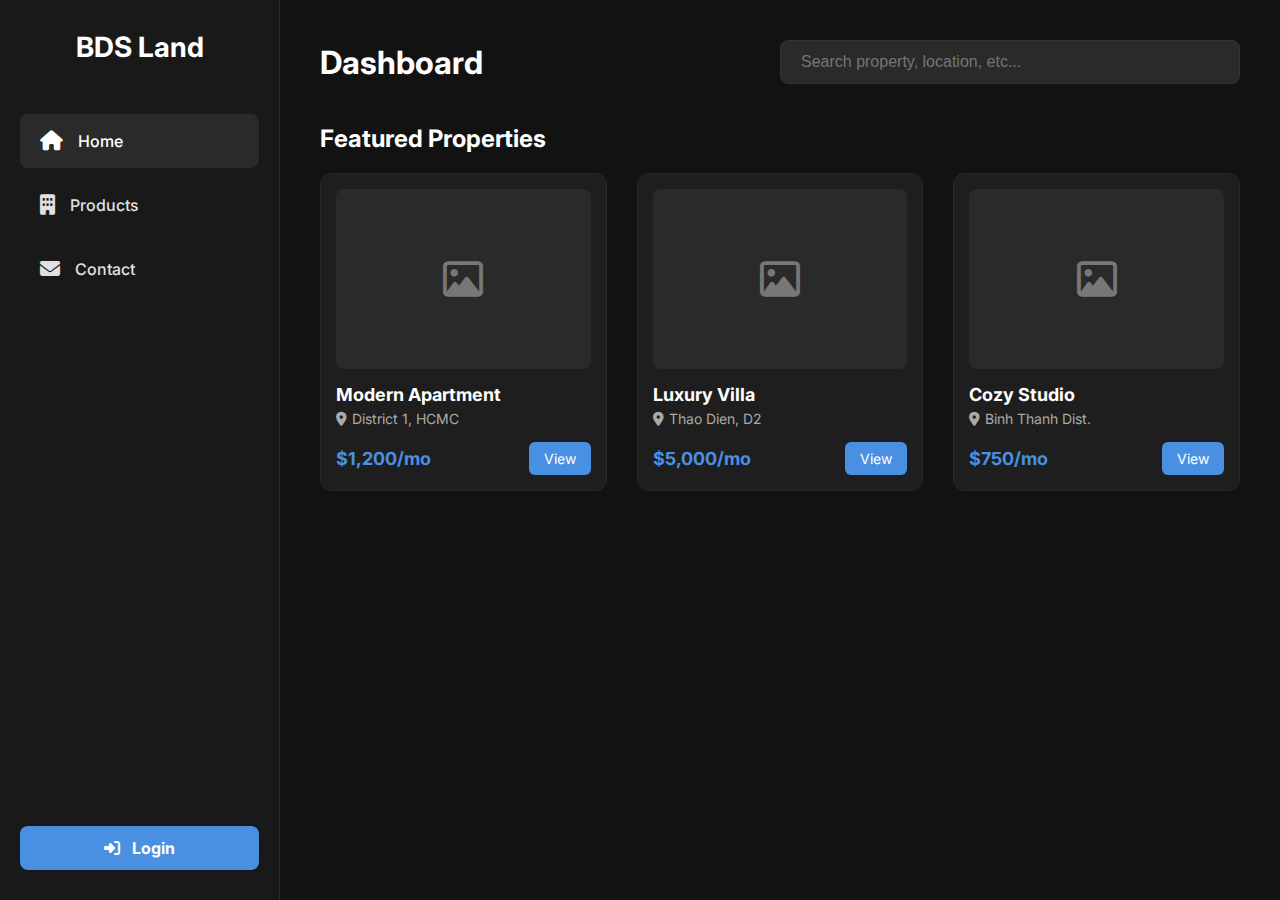
<file: index.html>
<!DOCTYPE html>
<html lang="en">
<head>
    <meta charset="UTF-8">
    <meta name="viewport" content="width=device-width, initial-scale=1.0">
    <title>Homepage - Real Estate</title>
    <link rel="stylesheet" href="style.css">
    <link rel="stylesheet" href="https://cdnjs.cloudflare.com/ajax/libs/font-awesome/6.5.2/css/all.min.css">
</head>
<body>
    <div class="page-container">
        <nav class="sidebar-nav">
            <div class="logo">BDS Land</div>
            <ul>
                <li class="active"><a href="index.html"><span class="icon"><i class="fas fa-home"></i></span> Home</a></li>
                <li><a href="apartments.html"><span class="icon"><i class="fas fa-building"></i></span> Products</a></li>
                <li><a href="contact.html"><span class="icon"><i class="fas fa-envelope"></i></span> Contact</a></li>
            </ul>
            <div id="user-actions">
                </div>
        </nav>

        <main class="main-content">
            <header class="main-header">
                <h1>Dashboard</h1>
                <div class="search-bar">
                    <input type="text" placeholder="Search property, location, etc...">
                </div>
            </header>

            <section class="featured-properties">
                <h2 style="margin-bottom: 20px;">Featured Properties</h2>
                <div class="product-grid">
                    <div class="product-card">
                        <div class="img-placeholder"><i class="fa-regular fa-image"></i></div>
                        <h3 class="card-title">Modern Apartment</h3>
                        <p class="card-location"><i class="fas fa-map-marker-alt"></i> District 1, HCMC</p>
                        <div class="card-footer">
                            <span class="price">$1,200/mo</span>
                            <a href="#" class="btn-view">View</a>
                        </div>
                    </div>
                     <div class="product-card">
                        <div class="img-placeholder"><i class="fa-regular fa-image"></i></div>
                        <h3 class="card-title">Luxury Villa</h3>
                        <p class="card-location"><i class="fas fa-map-marker-alt"></i> Thao Dien, D2</p>
                        <div class="card-footer">
                            <span class="price">$5,000/mo</span>
                            <a href="#" class="btn-view">View</a>
                        </div>
                    </div>
                    <div class="product-card">
                        <div class="img-placeholder"><i class="fa-regular fa-image"></i></div>
                        <h3 class="card-title">Cozy Studio</h3>
                        <p class="card-location"><i class="fas fa-map-marker-alt"></i> Binh Thanh Dist.</p>
                        <div class="card-footer">
                            <span class="price">$750/mo</span>
                            <a href="#" class="btn-view">View</a>
                        </div>
                    </div>
                     </div>
            </section>
        </main>
    </div>

    <script src="index.js"></script> 
<script src="main.js"></script>
</body>
</html>
</file>
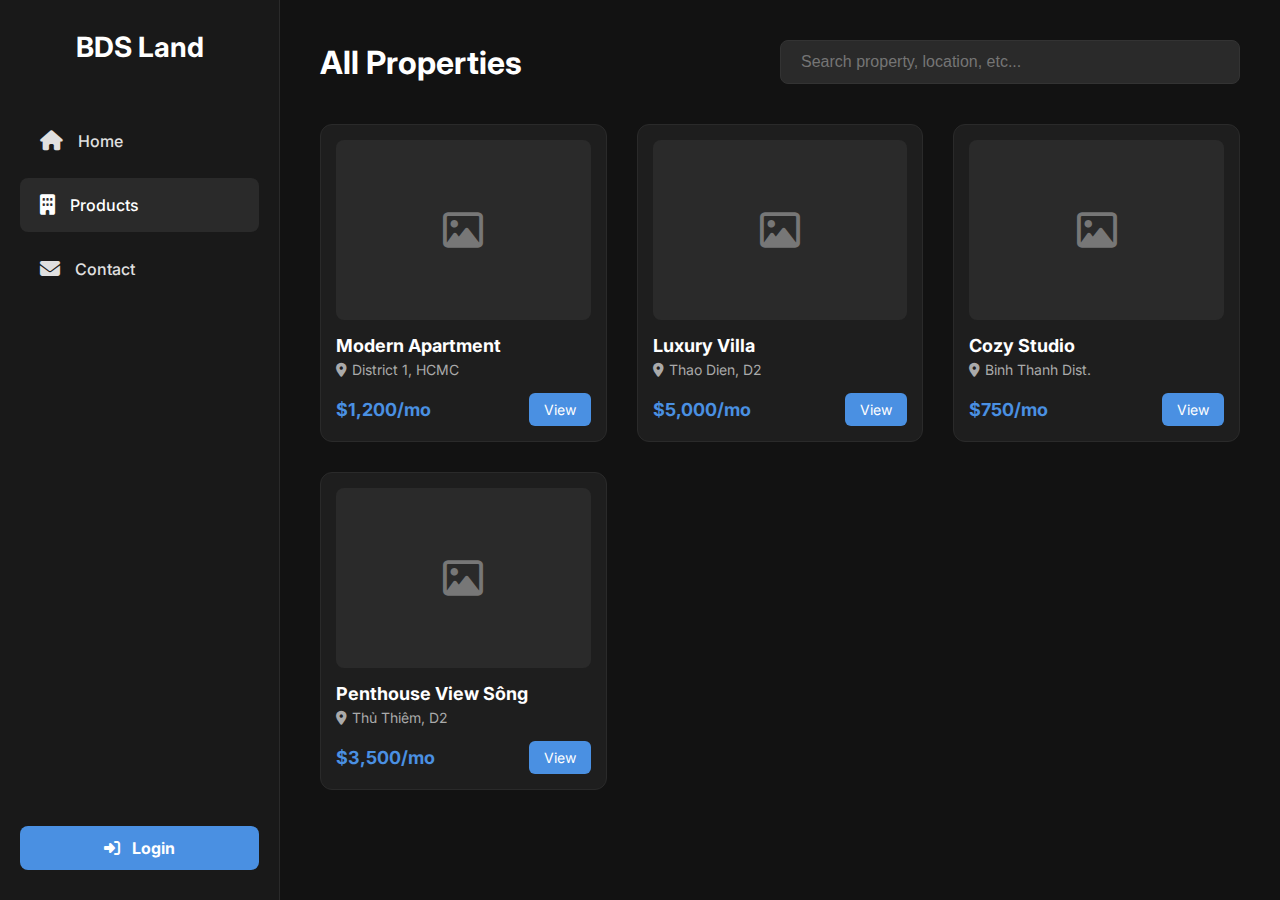
<file: apartments.html>
<!DOCTYPE html>
<html lang="en">
<head>
    <meta charset="UTF-8">
    <meta name="viewport" content="width=device-width, initial-scale=1.0">
    <title>All Apartments - Real Estate</title>
    <link rel="stylesheet" href="style.css">
    <link rel="stylesheet" href="https://cdnjs.cloudflare.com/ajax/libs/font-awesome/6.5.2/css/all.min.css">
</head>
<body>
    <div class="page-container">
        <nav class="sidebar-nav">
            <div class="logo">BDS Land</div>
            <ul>
                <li><a href="index.html"><span class="icon"><i class="fas fa-home"></i></span> Home</a></li>
                <li class="active"><a href="apartments.html"><span class="icon"><i class="fas fa-building"></i></span> Products</a></li>
                <li><a href="contact.html"><span class="icon"><i class="fas fa-envelope"></i></span> Contact</a></li>
            </ul>
            <div id="user-actions">
                 </div>
        </nav>

        <main class="main-content">
            <header class="main-header">
                <h1>All Properties</h1>
                <div class="search-bar">
                    <input type="text" placeholder="Search property, location, etc...">
                </div>
            </header>

            <section class="properties-list">
                <div class="product-grid">
                    <div class="product-card">
                        <div class="img-placeholder"><i class="fa-regular fa-image"></i></div>
                        <h3 class="card-title">Modern Apartment</h3>
                        <p class="card-location"><i class="fas fa-map-marker-alt"></i> District 1, HCMC</p>
                        <div class="card-footer">
                            <span class="price">$1,200/mo</span>
                            <a href="#" class="btn-view">View</a>
                        </div>
                    </div>
                    <div class="product-card">
                        <div class="img-placeholder"><i class="fa-regular fa-image"></i></div>
                        <h3 class="card-title">Luxury Villa</h3>
                        <p class="card-location"><i class="fas fa-map-marker-alt"></i> Thao Dien, D2</p>
                        <div class="card-footer">
                            <span class="price">$5,000/mo</span>
                            <a href="#" class="btn-view">View</a>
                        </div>
                    </div>
                    <div class="product-card">
                        <div class="img-placeholder"><i class="fa-regular fa-image"></i></div>
                        <h3 class="card-title">Cozy Studio</h3>
                        <p class="card-location"><i class="fas fa-map-marker-alt"></i> Binh Thanh Dist.</p>
                        <div class="card-footer">
                            <span class="price">$750/mo</span>
                            <a href="#" class="btn-view">View</a>
                        </div>
                    </div>
                    <div class="product-card">
                        <div class="img-placeholder"><i class="fa-regular fa-image"></i></div>
                        <h3 class="card-title">Penthouse View Sông</h3>
                        <p class="card-location"><i class="fas fa-map-marker-alt"></i> Thủ Thiêm, D2</p>
                        <div class="card-footer">
                            <span class="price">$3,500/mo</span>
                            <a href="#" class="btn-view">View</a>
                        </div>
                    </div>
                     </div>
            </section>
        </main>
    </div>

    <script src="index.js"></script>
<script src="main.js"></script>
</body>
</html>
</file>
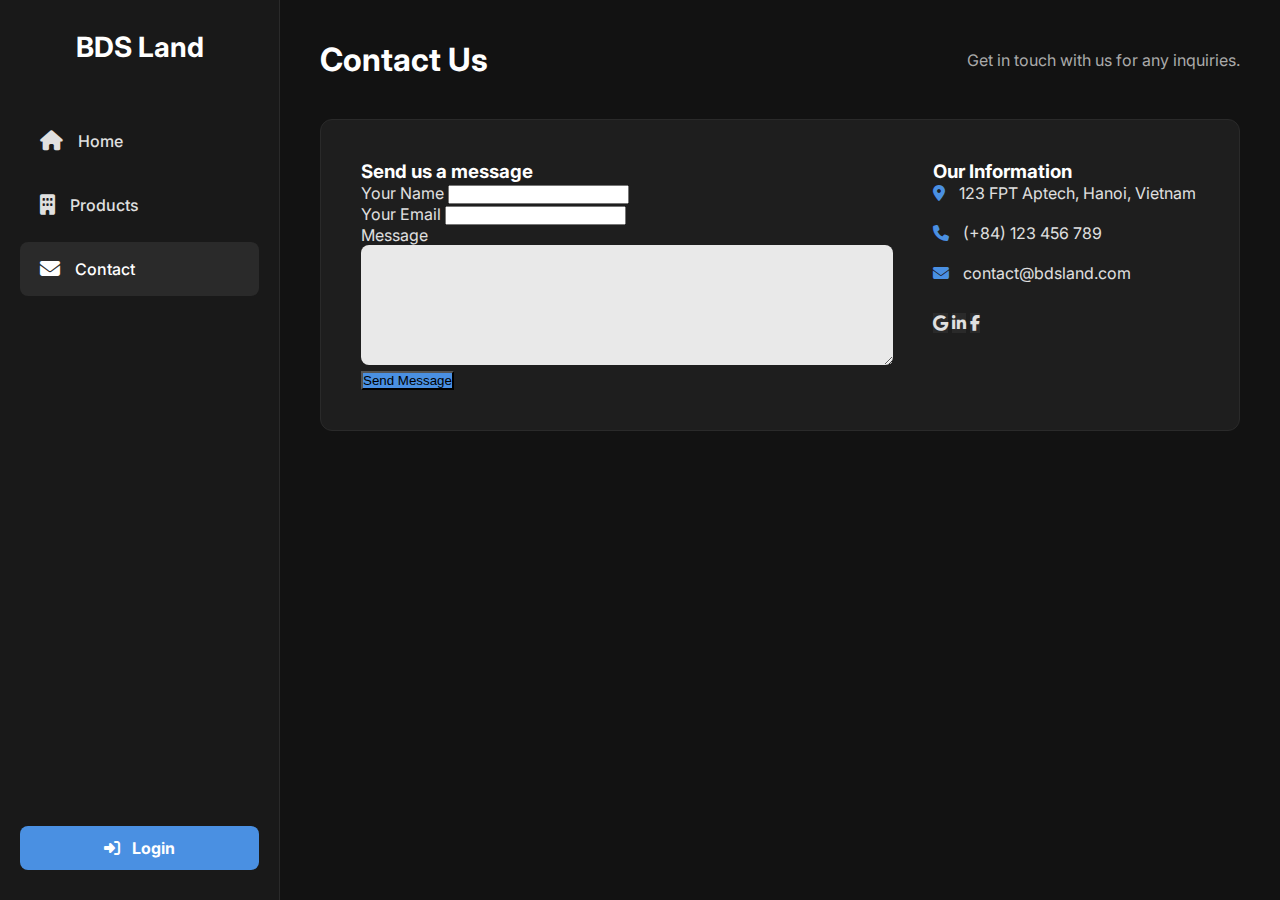
<file: contact.html>
<!DOCTYPE html>
<html lang="en">
<head>
    <meta charset="UTF-8">
    <meta name="viewport" content="width=device-width, initial-scale=1.0">
    <title>Contact Us - Real Estate</title>
    <link rel="stylesheet" href="style.css">
    <link rel="stylesheet" href="https://cdnjs.cloudflare.com/ajax/libs/font-awesome/6.5.2/css/all.min.css">
</head>
<body>
    <div class="page-container">
        <nav class="sidebar-nav">
            <div class="logo">BDS Land</div>
            <ul>
                <li><a href="index.html"><span class="icon"><i class="fas fa-home"></i></span> Home</a></li>
                <li><a href="apartments.html"><span class="icon"><i class="fas fa-building"></i></span> Products</a></li>
                <li class="active"><a href="contact.html"><span class="icon"><i class="fas fa-envelope"></i></span> Contact</a></li>
            </ul>
            <div id="user-actions">
                 </div>
        </nav>

        <main class="main-content">
            <header class="main-header">
                <h1>Contact Us</h1>
                <p style="color: #aaa;">Get in touch with us for any inquiries.</p>
            </header>

            <div class="contact-content" style="display: flex; gap: 40px; background-color: #1e1e1e; padding: 40px; border-radius: 12px; border: 1px solid #2a2a2a;">
                
                <div class="contact-form" style="flex: 2;">
                    <h3>Send us a message</h3>
                    <form id="contactForm">
                        <div class="form-group">
                            <label for="name">Your Name</label>
                            <input type="text" id="name" required>
                        </div>
                         <div class="form-group">
                            <label for="email">Your Email</label>
                            <input type="email" id="email" required>
                        </div>
                         <div class="form-group">
                            <label for="message">Message</label>
                            <textarea id="message" rows="6" style="width: 100%; padding: 15px; border: none; background-color: #e9e9e9; border-radius: 8px;" required></textarea>
                        </div>
                        <button type="submit" class="form-btn" style="background-color: #4a90e2;">Send Message</button>
                    </form>
                </div>

                <div class="company-info" style="flex: 1;">
                    <h3>Our Information</h3>
                    <p style="margin-bottom: 20px;"><i class="fas fa-map-marker-alt" style="margin-right: 10px; color: #4a90e2;"></i> 123 FPT Aptech, Hanoi, Vietnam</p>
                    <p style="margin-bottom: 20px;"><i class="fas fa-phone" style="margin-right: 10px; color: #4a90e2;"></i> (+84) 123 456 789</p>
                    <p style="margin-bottom: 30px;"><i class="fas fa-envelope" style="margin-right: 10px; color: #4a90e2;"></i> contact@bdsland.com</p>
                    <div class="social-icons" style="justify-content: flex-start; gap: 20px;">
                        <a href="#" class="icon" style="background-color: #2a2a2a; border-color: #333;"><i class="fab fa-google"></i></a>
                        <a href="#" class="icon" style="background-color: #2a2a2a; border-color: #333;"><i class="fab fa-linkedin-in"></i></a>
                        <a href="#" class="icon" style="background-color: #2a2a2a; border-color: #333;"><i class="fab fa-facebook-f"></i></a>
                    </div>
                </div>
            </div>
        </main>
    </div>

    <script src="index.js"></script>
    <script src="main.js"></script>
</body>
</html>
</file>
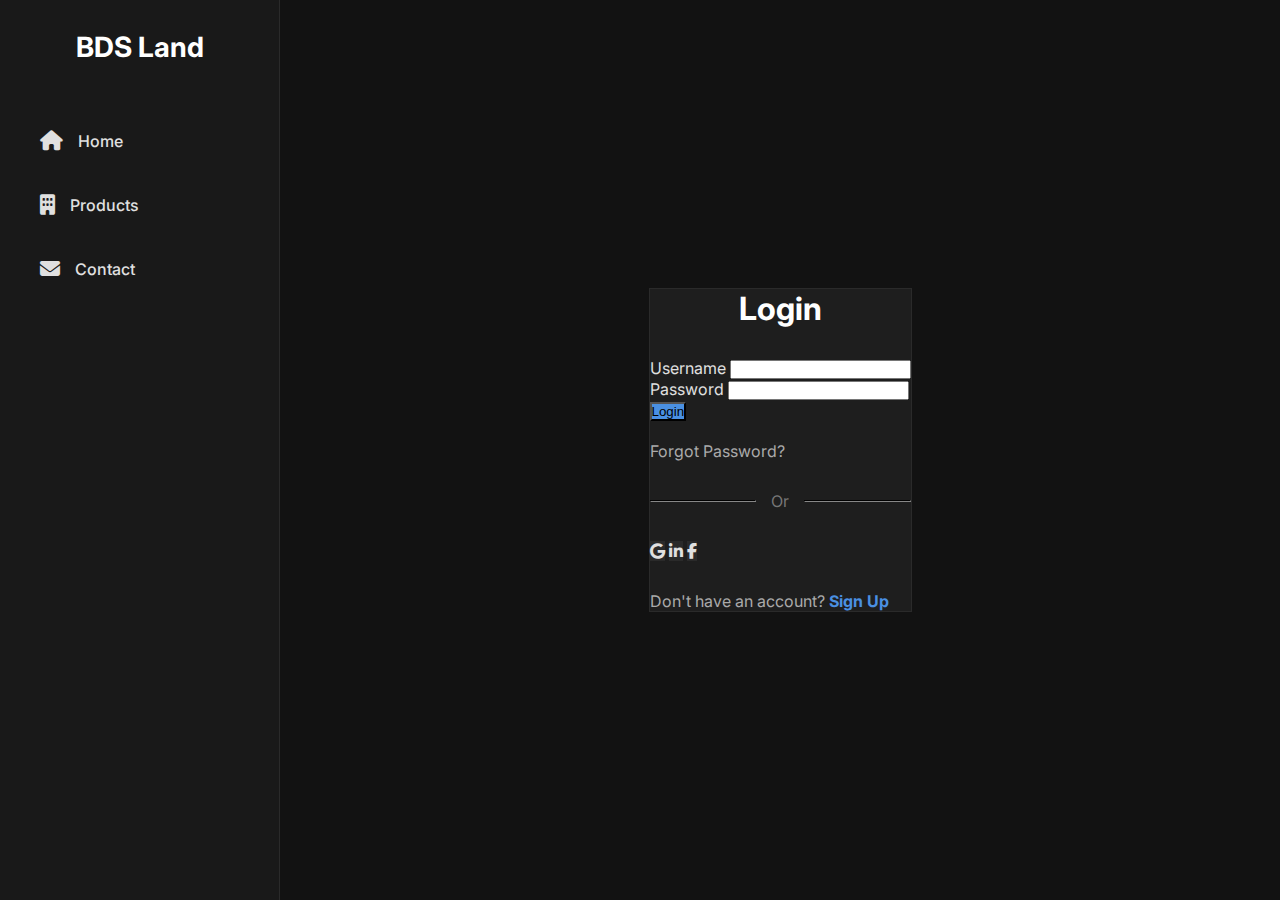
<file: login.html>
<!DOCTYPE html>
<html lang="en">
<head>
    <meta charset="UTF-8">
    <meta name="viewport" content="width=device-width, initial-scale=1.0">
    <title>Login - Real Estate</title>
    <link rel="stylesheet" href="style.css">
    <link rel="stylesheet" href="https://cdnjs.cloudflare.com/ajax/libs/font-awesome/6.5.2/css/all.min.css">
</head>
<body>
    <div class="page-container">
        <nav class="sidebar-nav">
            <div class="logo">BDS Land</div>
            <ul>
                <li><a href="index.html"><span class="icon"><i class="fas fa-home"></i></span> Home</a></li>
                <li><a href="apartments.html"><span class="icon"><i class="fas fa-building"></i></span> Products</a></li>
                <li><a href="contact.html"><span class="icon"><i class="fas fa-envelope"></i></span> Contact</a></li>
            </ul>
            <div id="user-actions">
                 </div>
        </nav>

        <main class="main-content" style="display: flex; align-items: center; justify-content: center;">
            <div class="form-container" style="background-color: #1e1e1e; border: 1px solid #2a2a2a;">
                <h1 style="text-align: center; margin-bottom: 30px;">Login</h1>
                
                <form id="loginForm">
                    <div class="form-group">
                        <label for="username">Username</label>
                        <input type="text" id="username" required>
                    </div>
                    <div class="form-group">
                        <label for="password">Password</label>
                        <input type="password" id="password" required>
                    </div>
                    <button type="submit" class="form-btn" style="background-color: #4a90e2;">Login</button>
                </form>

                <div class="form-text-center" style="margin-top: 20px;">
                    <a href="#" style="color: #aaa;">Forgot Password?</a>
                </div>

                <div style="display: flex; align-items: center; gap: 15px; margin: 30px 0;">
                    <hr style="flex-grow: 1; border-color: #333;">
                    <span style="color: #777;">Or</span>
                    <hr style="flex-grow: 1; border-color: #333;">
                </div>

                <div class="social-icons" style="justify-content: center; gap: 25px;">
                    <a href="#" class="icon" style="background-color: #2a2a2a; border-color: #333;"><i class="fab fa-google"></i></a>
                    <a href="#" class="icon" style="background-color: #2a2a2a; border-color: #333;"><i class="fab fa-linkedin-in"></i></a>
                    <a href="#" class="icon" style="background-color: #2a2a2a; border-color: #333;"><i class="fab fa-facebook-f"></i></a>
                </div>

                <div class="form-text-center" style="margin-top: 30px;">
                    <span style="color: #aaa;">Don't have an account?</span> <a href="register.html" style="color: #4a90e2; font-weight: 700;">Sign Up</a>
                </div>
            </div>
        </main>
    </div>

   <script src="index.js"></script>
<script src="login.js"></script>  <script src="main.js"></script>
</body>
</html>
</file>
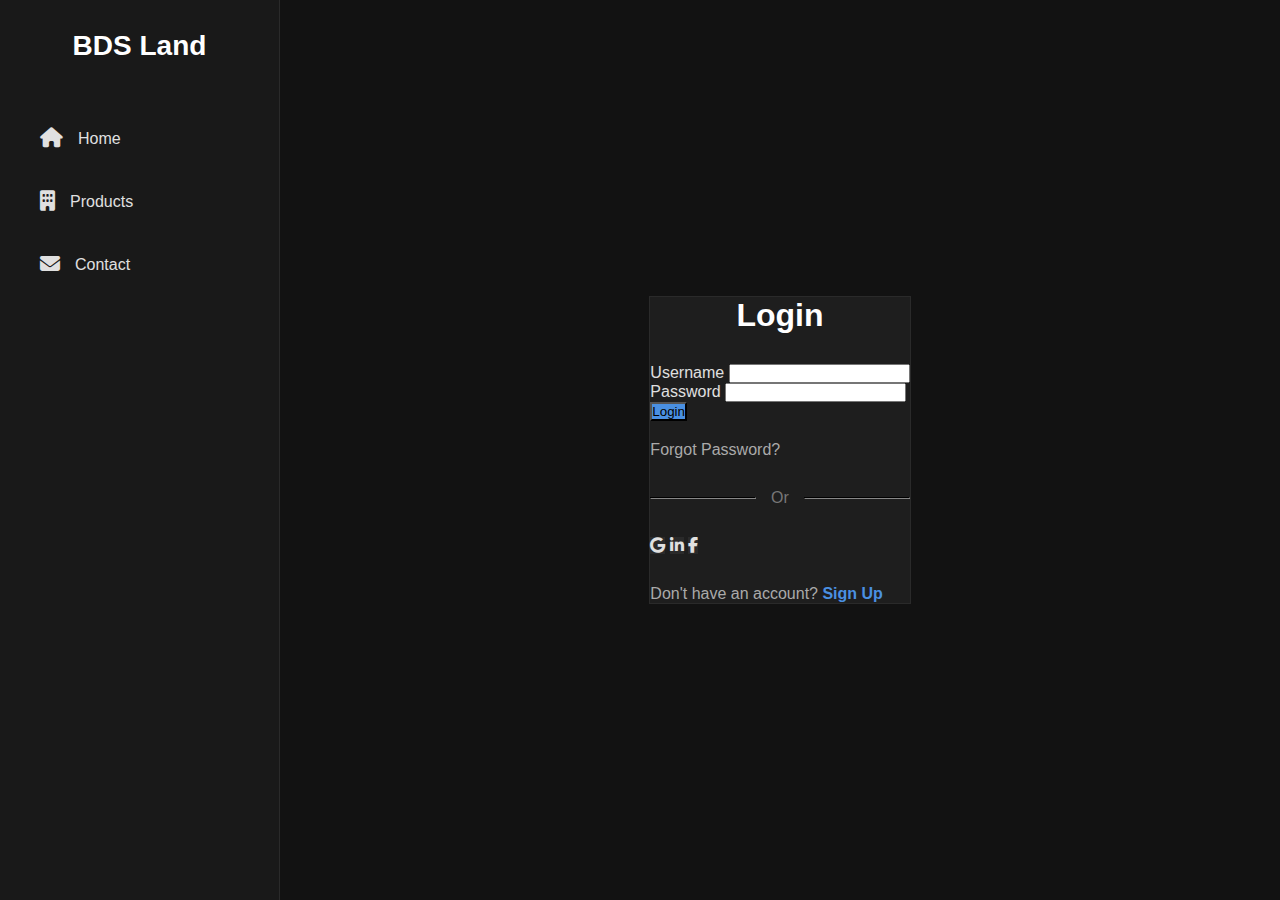
<file: profile.html>
<!DOCTYPE html>
<html lang="en">
<head>
    <meta charset="UTF-8">
    <meta name="viewport" content="width=device-width, initial-scale=1.0">
    <title>Personal Information</title>
    <link rel="stylesheet" href="style.css">
    <link rel="stylesheet" href="https://cdnjs.cloudflare.com/ajax/libs/font-awesome/6.5.2/css/all.min.css">
</head>
<body>
    <div class="page-container">
        <nav class="sidebar-nav">
            <div class="logo">BDS Land</div>
            <ul>
                <li><a href="index.html"><span class="icon"><i class="fas fa-home"></i></span> Home</a></li>
                <li><a href="apartments.html"><span class="icon"><i class="fas fa-building"></i></span> Products</a></li>
                <li><a href="contact.html"><span class="icon"><i class="fas fa-envelope"></i></span> Contact</a></li>
            </ul>
            <div id="user-actions">
                 </div>
        </nav>

        <main class="main-content">
            <header class="profile-header" style="background-color: #1e1e1e; border: 1px solid #2a2a2a;">
                <div class="img-placeholder" style="background-color: #2a2a2a; border: none; width: 120px; height: 80px;">
                    <i class="fa-regular fa-image"></i>
                </div>
                <h1>Personal Information Page</h1>
            </header>

            <div class="profile-main">
                <div class="profile-content">
                    <div class="content-column" style="background-color: #1e1e1e; border: 1px solid #2a2a2a;">
                        <h3>Transaction history</h3>
                        <ul>
                            <li>Item 1</li>
                            <li>Item 2</li>
                            <li>Item 3</li>
                            <li>Item 4</li>
                        </ul>
                    </div>
                    <div class="content-column" style="background-color: #1e1e1e; border: 1px solid #2a2a2a;">
                        <h3>Support</h3>
                        <ul>
                            <li>Item 1</li>
                            <li>Item 2</li>
                            <li>Item 3</li>
                            <li>Item 4</li>
                        </ul>
                    </div>
                    <div class="content-column" style="background-color: #1e1e1e; border: 1px solid #2a2a2a;">
                        <h3>Price tracking</h3>
                        <ul>
                            <li>Item 1</li>
                            <li>Item 2</li>
                            <li>Item 3</li>
                            <li>Item 4</li>
                        </ul>
                    </div>
                </div>
                <aside class="profile-sidebar" style="background-color: #1e1e1e; border: 1px solid #2a2a2a;">
                    <div class="user-card">
                        <div class="img-placeholder" style="background-color: #2a2a2a; border: none;">
                            <i class="fa-regular fa-user"></i>
                        </div>
                        <p><strong>Name:</strong> <span id="profileUsername"></span></p>
                        <p><strong>Email:</strong> <span id="profileEmail"></span></p>
                        <button class="edit-btn" style="background-color: #444;">Edit</button>
                    </div>
                </aside>
            </div>
        </main>
    </div>

    <script src="index.js"></script>
    <script>
        // Script riêng cho trang profile
        window.addEventListener('load', function() {
            const isLoggedIn = localStorage.getItem('isLoggedIn');
            if (!isLoggedIn || isLoggedIn !== 'true') {
                alert('Please log in to view this page.');
                window.location.href = 'login.html';
                return;
            }
            
            // Lấy và hiển thị thông tin người dùng từ localStorage
            document.getElementById('profileUsername').textContent = localStorage.getItem('username') || 'N/A';
            document.getElementById('profileEmail').textContent = localStorage.getItem('email') || 'N/A';
        });
    </script>
<script src="main.js"></script>
</body>
</html>
</file>
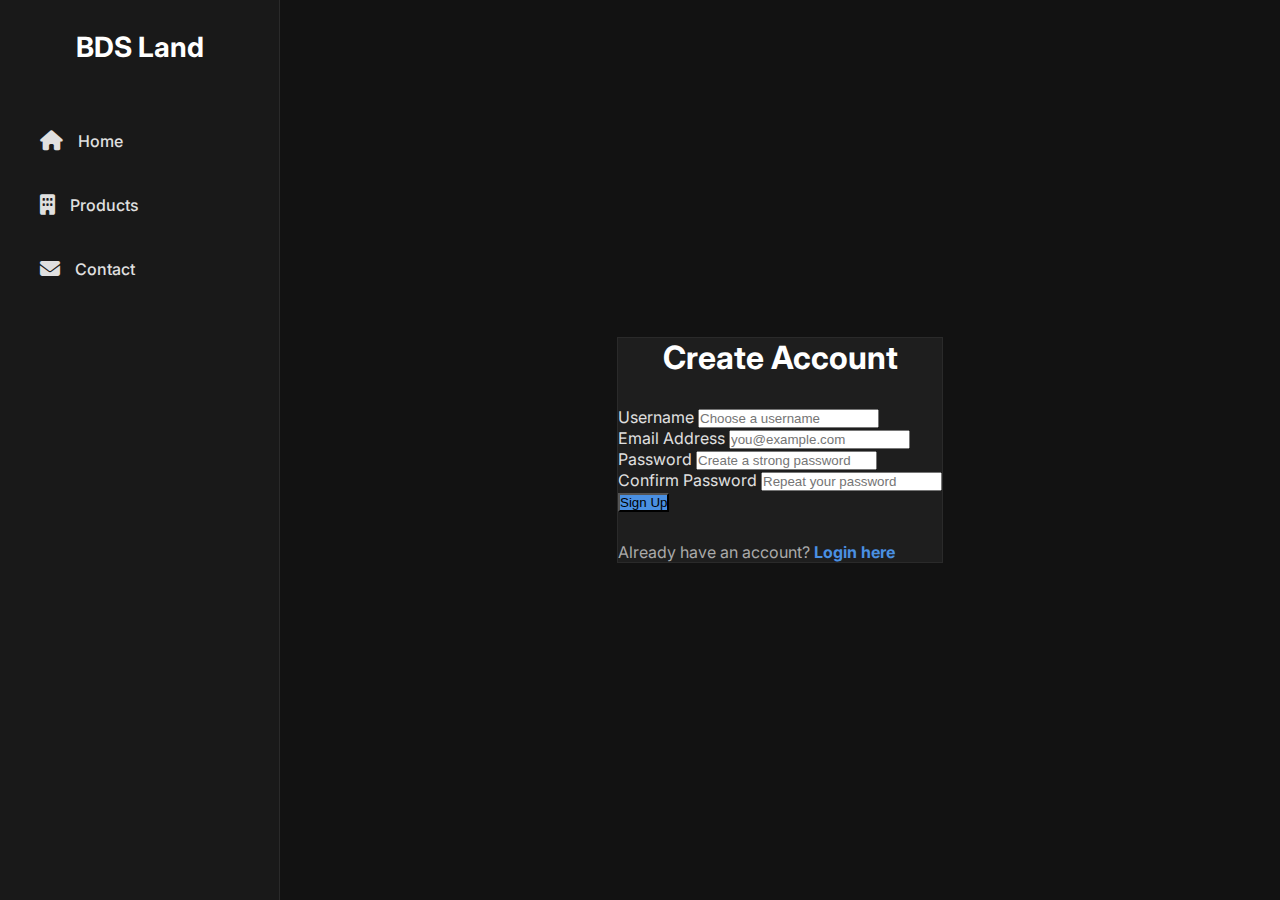
<file: register.html>
<!DOCTYPE html>
<html lang="en">
<head>
    <meta charset="UTF-8">
    <meta name="viewport" content="width=device-width, initial-scale=1.0">
    <title>Register - Real Estate</title>
    <link rel="stylesheet" href="style.css">
    <link rel="stylesheet" href="https://cdnjs.cloudflare.com/ajax/libs/font-awesome/6.5.2/css/all.min.css">
</head>
<body>
    <div class="page-container">
        <nav class="sidebar-nav">
            <div class="logo">BDS Land</div>
            <ul>
                <li><a href="index.html"><span class="icon"><i class="fas fa-home"></i></span> Home</a></li>
                <li><a href="apartments.html"><span class="icon"><i class="fas fa-building"></i></span> Products</a></li>
                <li><a href="contact.html"><span class="icon"><i class="fas fa-envelope"></i></span> Contact</a></li>
            </ul>
            <div id="user-actions">
                 </div>
        </nav>

        <main class="main-content" style="display: flex; align-items: center; justify-content: center;">
            <div class="form-container" style="background-color: #1e1e1e; border: 1px solid #2a2a2a;">
                <h1 style="text-align: center; margin-bottom: 30px;">Create Account</h1>
                
                <form id="registerForm">
                    <div class="form-group">
                        <label for="username">Username</label>
                        <input type="text" id="username" placeholder="Choose a username" required>
                    </div>
                    <div class="form-group">
                        <label for="email">Email Address</label>
                        <input type="email" id="email" placeholder="you@example.com" required>
                    </div>
                    <div class="form-group">
                        <label for="password">Password</label>
                        <input type="password" id="password" placeholder="Create a strong password" required>
                    </div>
                    <div class="form-group">
                        <label for="confirmPassword">Confirm Password</label>
                        <input type="password" id="confirmPassword" placeholder="Repeat your password" required>
                    </div>
                    <button type="submit" id="registerButton" class="form-btn" style="background-color: #4a90e2;">Sign Up</button>
                </form>

                <div class="form-text-center" style="margin-top: 30px;">
                    <span style="color: #aaa;">Already have an account?</span> <a href="login.html" style="color: #4a90e2; font-weight: 700;">Login here</a>
                </div>
            </div>
        </main>
    </div>

  <script src="index.js"></script> 
<script src="register.js"></script> <script src="main.js"></script>
</body>
</html>
</file>
<file: style.css>
/* style.css - PHIÊN BẢN NÂNG CẤP THEO THIẾT KẾ FIGMA */

/* Import Font từ Google Fonts */
@import url('https://fonts.googleapis.com/css2?family=Inter:wght@400;500;700&display=swap');

/* --- Reset & Global Styles --- */
* {
    box-sizing: border-box;
    margin: 0;
    padding: 0;
}

body {
    font-family: 'Inter', sans-serif;
    background-color: #121212; /* Nền dark-mode chính */
    color: #e0e0e0; /* Màu chữ chính (trắng xám) */
    overflow-x: hidden; /* Tránh scroll ngang */
}

a {
    text-decoration: none;
    color: #e0e0e0;
}

h1, h2, h3, h4, h5, h6 {
    color: #ffffff;
    font-weight: 700;
}

/* --- Cấu trúc Layout chung --- */
.page-container {
    display: flex;
    min-height: 100vh;
}

/* --- Sidebar Navigation --- */
.sidebar-nav {
    width: 280px;
    background-color: #191919;
    padding: 30px 20px;
    display: flex;
    flex-direction: column;
    border-right: 1px solid #2a2a2a;
}

.sidebar-nav .logo {
    font-size: 28px;
    font-weight: 700;
    color: #fff;
    text-align: center;
    margin-bottom: 50px;
}

.sidebar-nav ul {
    list-style-type: none;
    flex-grow: 1; /* Đẩy menu xuống dưới */
}

.sidebar-nav ul li a {
    display: flex;
    align-items: center;
    gap: 15px; /* Khoảng cách giữa icon và chữ */
    padding: 15px 20px;
    border-radius: 8px;
    font-size: 16px;
    font-weight: 500;
    margin-bottom: 10px;
    transition: background-color 0.2s ease;
}

.sidebar-nav ul li a .icon {
    font-size: 20px;
}

.sidebar-nav ul li.active a,
.sidebar-nav ul li a:hover {
    background-color: #2a2a2a;
    color: #fff;
}

.sidebar-nav .user-profile-link {
    display: flex;
    align-items: center;
    gap: 15px;
    padding-top: 20px;
    border-top: 1px solid #2a2a2a;
}
.sidebar-nav .user-profile-link .avatar {
    width: 40px;
    height: 40px;
    background-color: #555;
    border-radius: 50%;
    /* Thêm ảnh đại diện vào đây */
}

/* --- Main Content Area --- */
.main-content {
    flex: 1;
    padding: 40px;
    overflow-y: auto; /* Cho phép cuộn khi nội dung dài */
}

.main-header {
    display: flex;
    justify-content: space-between;
    align-items: center;
    margin-bottom: 40px;
}

.search-bar {
    width: 50%;
}
.search-bar input {
    width: 100%;
    padding: 12px 20px;
    background-color: #2a2a2a;
    border: 1px solid #333;
    border-radius: 8px;
    color: #fff;
    font-size: 16px;
}

/* --- Product Card (Dành cho trang chủ và trang sản phẩm) --- */
.product-grid {
    display: grid;
    grid-template-columns: repeat(auto-fill, minmax(280px, 1fr));
    gap: 30px;
}

.product-card {
    background-color: #1e1e1e;
    border-radius: 12px;
    padding: 15px;
    border: 1px solid #2a2a2a;
    transition: transform 0.2s ease, box-shadow 0.2s ease;
}
.product-card:hover {
    transform: translateY(-5px);
    box-shadow: 0 10px 20px rgba(0, 0, 0, 0.2);
}

.product-card .img-placeholder {
    width: 100%;
    height: 180px;
    background-color: #2a2a2a;
    border-radius: 8px;
    margin-bottom: 15px;
    display: flex;
    align-items: center;
    justify-content: center;
    color: #777;
    font-size: 40px;
}

.product-card .card-title {
    font-size: 18px;
    margin-bottom: 5px;
}

.product-card .card-location {
    font-size: 14px;
    color: #aaa;
    margin-bottom: 15px;
    display: flex;
    align-items: center;
    gap: 5px;
}

.product-card .card-footer {
    display: flex;
    justify-content: space-between;
    align-items: center;
}

.product-card .price {
    font-size: 18px;
    font-weight: 700;
    color: #4a90e2; /* Màu nhấn cho giá */
}

.product-card .btn-view {
    padding: 8px 15px;
    background-color: #4a90e2;
    color: #fff;
    border-radius: 6px;
    font-size: 14px;
}
</file>
